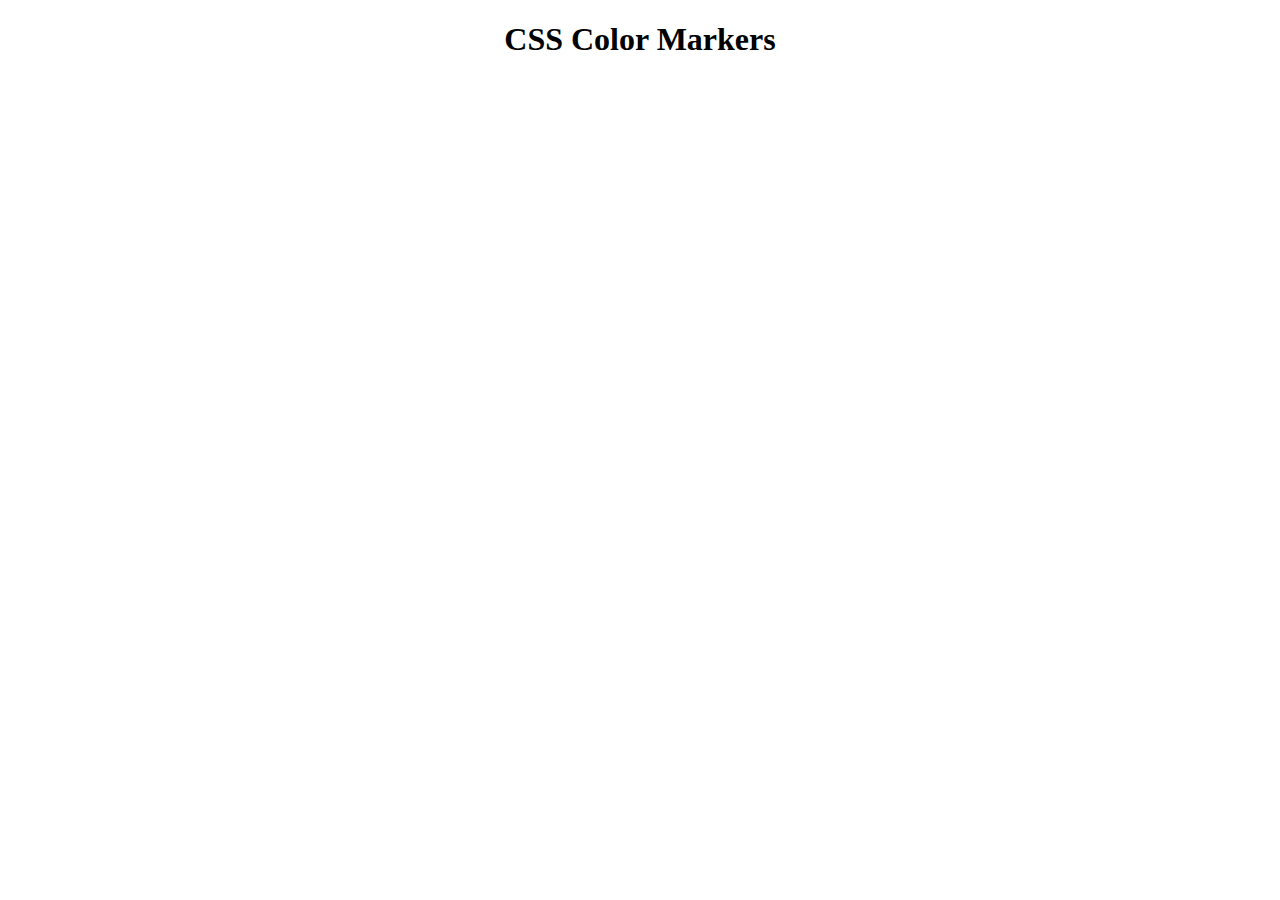
<file: Responsive Web Design/221016 ColorMarkers/ColorMarkers.html>
<!DOCTYPE html>
<html lang="en">
    <head>
        <meta charset="UTF-8">
        <meta name="viewport" content="width=device-width, initial-scale=1.0">
        <title>Colored Markers</title>
        <link rel="stylesheet" href="styles.css">
    </head>
    <body>
        <h1>CSS Color Markers</h1>
        <div class="container">
            <div class="marker"></div>
            <div class="marker"></div>
            <div class="marker"></div>
        </div>
    </body>
</html>
</file>
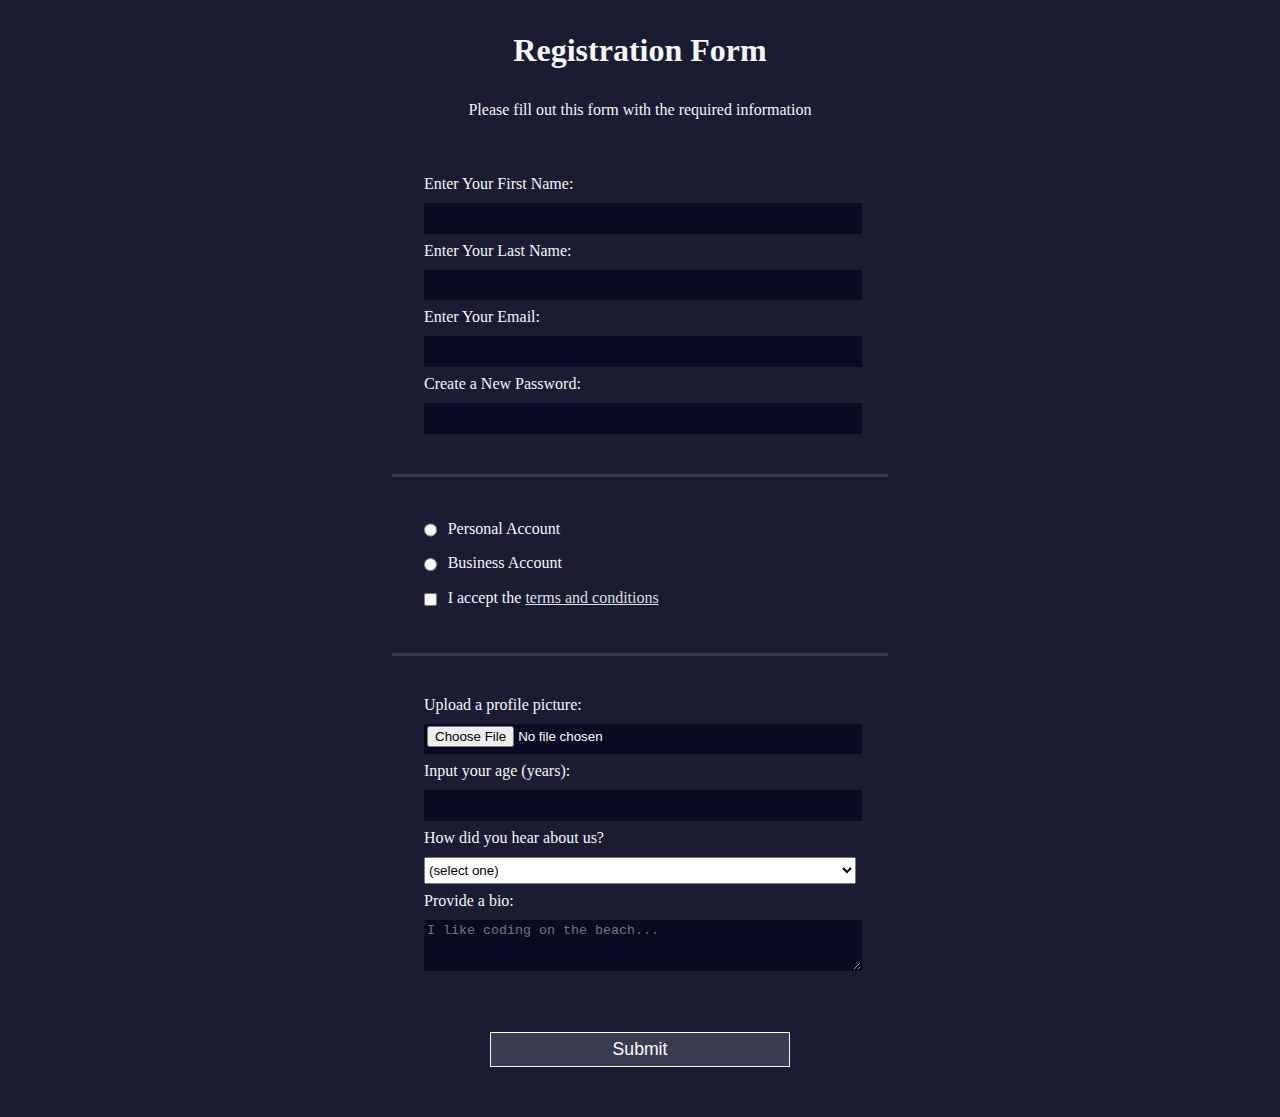
<file: Responsive Web Design/221017 RegistrationForm/RegistrationForm.html>
<!DOCTYPE html>
<html lang="en">
<head>
    <meta charset="utf-8">
    <title>Registration Form</title>
    <link rel="stylesheet" href="styles.css">
</head>
<body>
    <h1>Registration Form</h1>
    <p>Please fill out this form with the required information</p>
    <!--you are creating a form-->
    <form action="https://register-demo.freecodecamp.org">
    <!--three distinct sections, 
    add three fieldset elements within the form element-->
        <fieldset>
            <label for="first-name">Enter Your First Name: 
                <!--required attribute is added,
                so when the form subnit without filling the field,
                an error message will pop out-->
                <input required id="first-name" type="text"> 
            </label>
            <label for="last-name">Enter Your Last Name: 
                <input required id="last-name" type="text"></label>
            <label for="email">Enter Your Email: 
                <input required id="email" type="email"></label>
            <label for="new-password">Create a New Password: 
                <!--Add custom validation to the p/s by adding minlength attr. with value of 8-->
                <input required id="new-password" type="password" pattern="[a-z0-5]{8,}"></label>
        </fieldset>
        <fieldset>
            <!--use for & id attr with same value (personal account) 
            to link the input elements and the label elements in the second fieldset-->
            <label for="personal-account">
                <input id="personal-account" type="radio" name="account-type" class="inline"> Personal Account</label>
            <label for="business-account">
                <input id="business-account" type="radio" name="account-type" class="inline"> Business Account</label>
            <label for="terms-and-conditions">
                <input required id="terms-and-conditions" type="checkbox" class="inline"> 
                I accept the <a href="https://www.freecodecamp.org/news/terms-of-service/">terms and conditions</a></label>
        </fieldset>
        <fieldset>
            <label for="profile-picture">Upload a profile picture:
                <input id="profile-picture" type="file" name="file"></label>
            <label for="age">Input your age (years): 
                <!--add a min attribute to the input with a value of 13 
                    because users under the age of 13 should not register. 
                    Also, users probably will not be over the age of 120-->
                <input id="age" type="number" min="13" max="120" name="age"></label>
            <label for="referrer">How did you hear about us?
                <select id="referrer" name="referer">
                    <!--each option needs to be given a value attribute
                    if not,option selected would not send a useful value to the server -->
                <option value="">(select one)</option>
                <option value="1">freeCodeCamp News</option>
                <option value="2">freeCodeCamp YouTube Channel</option>
                <option value="3">freeCodeCamp Forum</option>
                <option value="4">Other</option>
            </select>   
            </label >
            <label for="bio">Provide a bio: 
                <textarea id="bio" rows="3" cols="30" placeholder="I like coding on the beach..." name="bio"></textarea></label>
         </fieldset>
        <!--The first input element with a type of submit is 
        automatically set to submit its nearest parent form element.
        To handle the form submission,
        add an input element with the type attribute set to submit 
        and the value attribute set to Submit
        after the last fieldset element.-->
        <input type="submit" value="Submit" />
    </form>
</body>
</html>
</file>
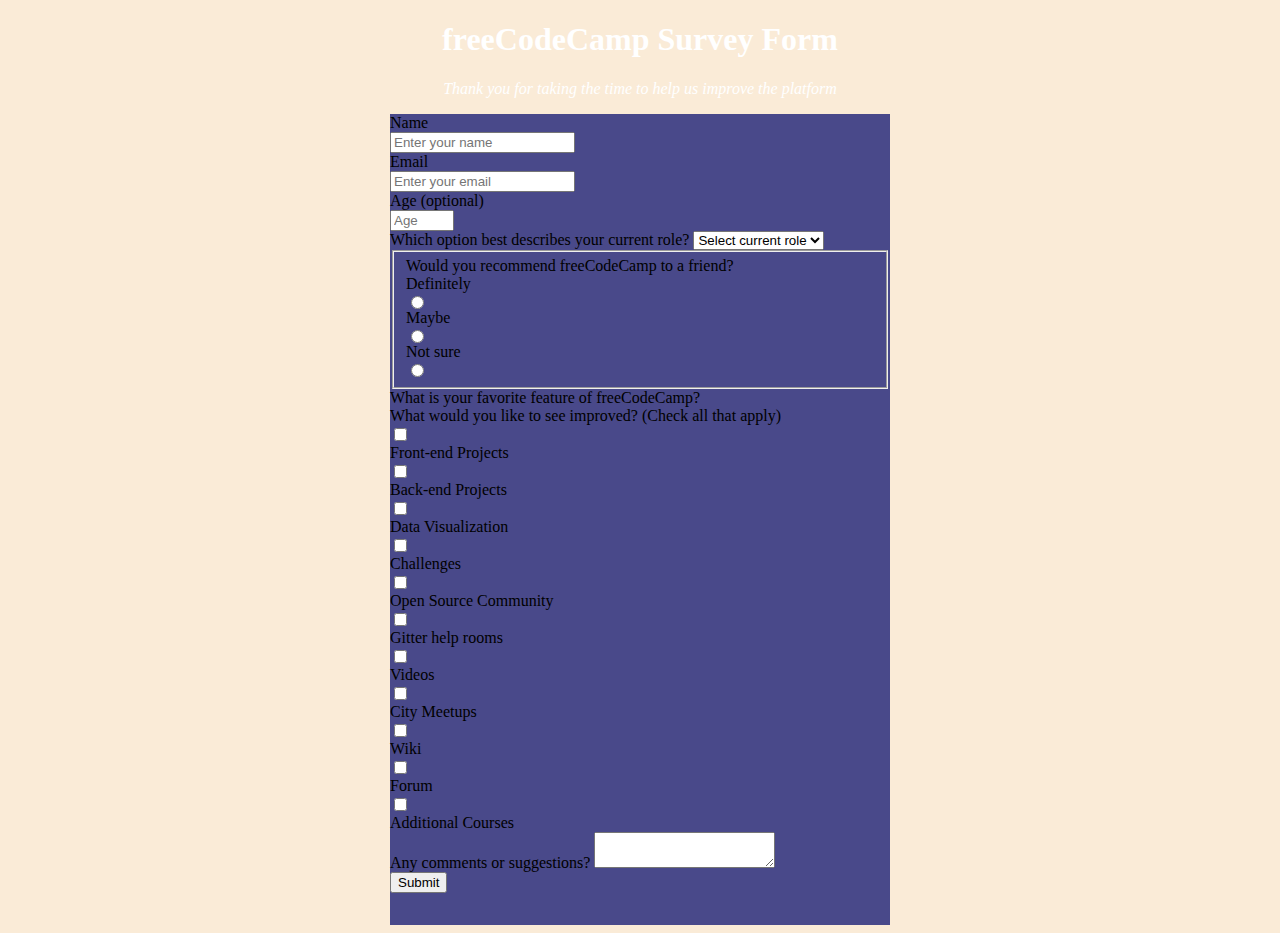
<file: Responsive Web Design/221019 SurveyForm/Surveyform.html>
<!DOCTYPE html>
<html lang="en">
    <head>
    <title>Survey Form</title>
    <meta charset="utf-8">
    <meta name="viewport" content="width=device-width, initial-scale=1.0" />
    <link href="styles.css" rel="stylesheet">
</head>
<body>
    <h1 id="title">freeCodeCamp Survey Form</h1>
    <p id="description"><em>Thank you for taking the time to help us improve the platform</em></p>
    <form id="survey-form">
        <label for="name" id="name-label">Name
            <input required id="name" type="text" placeholder="Enter your name">
        </label>
        <label for="email" id="email-label">Email
            <input required id="email"  name="email" type="email" placeholder="Enter your email">
        </label>
        <label for="number" id="number-label">Age (optional)
            <input id="number" type="number" name="number" min="10" max="120" placeholder="Age">
        </label>
        <label for="dropdown">Which option best describes your current role?
            <select required id="dropdown" name="dropdown">
                <option value="">Select current role</option>
                <option value="1">Student</option>
                <option value="2">Full Time Job</option>
                <option value="3">Full Time Learner</option>
                <option value="4">Prefer not to say</option>
                <option value="5">Other</option>
            </select>  
        </label>
        <fieldset>Would you recommend freeCodeCamp to a friend?
            <label for="referrer">Definitely
            <input id="referrer" name="answer-type" class="inline" type="radio" value="a">
            </label>
            <label>Maybe
                <input id="referrer" name="answer-type" class="inline" type="radio" value="b">
            </label>
            <label>Not sure
                <input id="referrer" name="answer-type" class="inline" type="radio" value="c">
            </label>
        </fieldset>
        <label>What is your favorite feature of freeCodeCamp?
            
        </label>
        <label>What would you like to see improved? (Check all that apply)
            <input type="checkbox" value="Front">Front-end Projects
            <input type="checkbox" value="Back">Back-end Projects
            <input type="checkbox" value="Data">Data Visualization
            <input type="checkbox" value="Challenges">Challenges
            <input type="checkbox" value="Open">Open Source Community
            <input type="checkbox" value="Gitter">Gitter help rooms
            <input type="checkbox" value="Videos">Videos
            <input type="checkbox" value="City">City Meetups
            <input type="checkbox" value="Wiki">Wiki
            <input type="checkbox" value="Forum">Forum
            <input type="checkbox" value="Additional">Additional Courses
        </label>
        <label> Any comments or suggestions?
            <textarea></textarea>
        </label>
        <input id="submit" type="submit" value="Submit">
    </form>
</body>
</html>
</file>
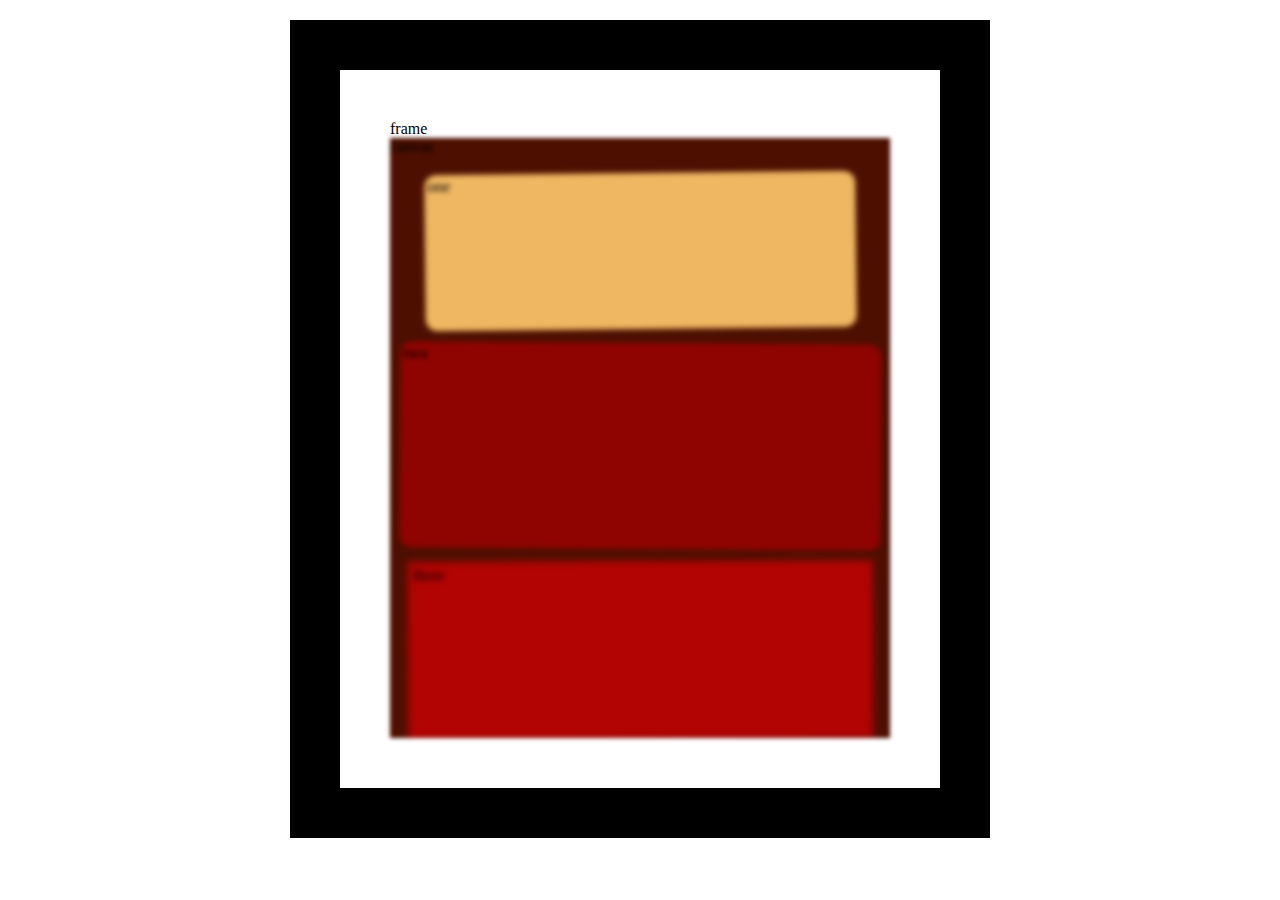
<file: Responsive Web Design/221021 Rothko Painting/RothkoPainting.html>
<!DOCTYPE html>
<html lang="en">
</html>
<head>
    <meta charset="UTF-8">
    <title>Rothko Painting</title>
    <link href="./styles.css" rel="stylesheet">
</head>
<body>
    <div class="frame">frame
        <div class="canvas">canvas
            <div class="one">one</div>
                <div class="two">two</div>
                    <div class="three">three</div>
                     </div></div>
    
</body>
</file>
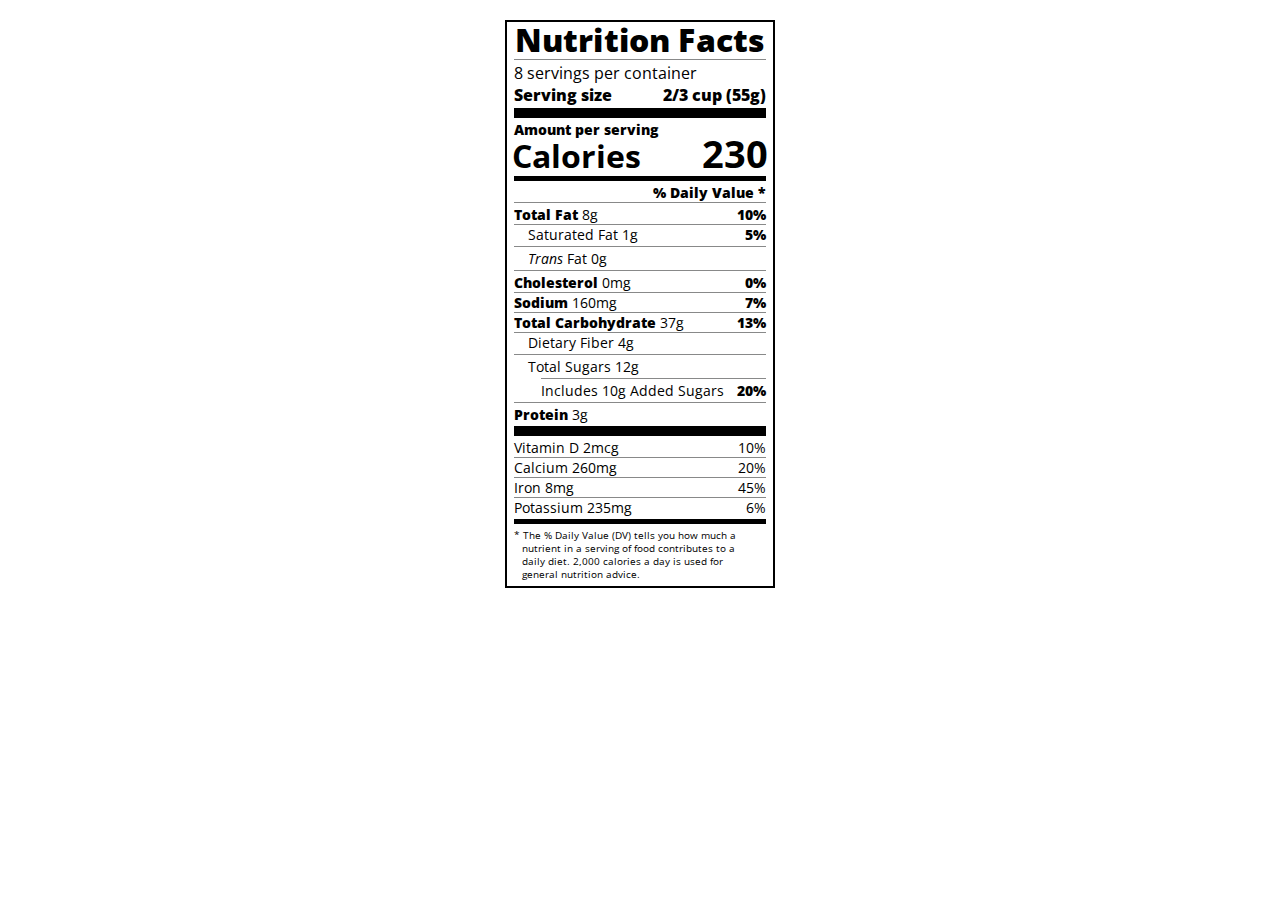
<file: Responsive Web Design/221024 NutritionLabel/NutritionLabel.html>
<!DOCTYPE html>
<html lang="en">
    <head>
        <meta charset="utf-8">
        <meta name="viewport" content="width=device-width, initial scale= 1.0">
        <link href="https://fonts.googleapis.com/css?family=Open+Sans:400,700,800" rel="stylesheet">
        <link href="styles.css" rel="stylesheet">
        <title>Nutrition Facts</title>
    </head>
    <body>
        <div class="label">
            <header>
                <h1 class="bold">Nutrition Facts</h1>
                <div class="divider"></div>
                <p>8 servings per container</p>
                <p class="bold">Serving size<span class="right">2/3 cup (55g)</span></p>
            </header>
            <div class="divider lg"></div>
            <div class="calories-info">
                <p class="bold sm-text">Amount per serving</p>
                <h1>Calories<span class="right">230</span></h1>
            </div>
            <div class="divider md"></div>
            <div class="daily-value sm-text">
                <p class="right bold no-divider">% Daily Value *</p>
                <div class="divider"></div>
                <p><span class="bold">Total Fat</span> 8g<span class="bold right">10%</span></p>
                <p class="indent no-divider">Saturated Fat 1g <span class="bold right">5%</span></p>
                <div class="divider"></div>
                <p class="indent no-divider"><i>Trans</i> Fat 0g</p>
                <div class="divider"></div>
                <p><span class="bold">Cholesterol</span> 0mg<span class="bold right">0%</span></p>
                <p><span class="bold">Sodium</span> 160mg<span class="bold right">7%</span></p>
                <p><span class="bold">Total Carbohydrate</span> 37g<span class="bold right">13%</span></p>
                <p class="indent no-divider">Dietary Fiber 4g</p>
                <div class="divider"></div>
                <p class="indent no-divider">Total Sugars 12g</p>
                <div class="divider dbl-indent"></div>
                <p class="no-divider dbl-indent">Includes 10g Added Sugars <span class=" bold right">20%</span></p>
                <div class="divider"></div>
                <p class="no-divider"><span class="bold">Protein</span> 3g</p>
                <div class="divider lg"></div>
                <p>Vitamin D 2mcg<span class="right">10%</span></p>
                <p>Calcium 260mg<span class="right">20%</span></p>
                <p>Iron 8mg<span class="right">45%</span></p>
                <p class="no-divider">Potassium 235mg<span class="right">6%</span></p>
            </div>
            <div class="divider md"></div>
            <p class="note">* The % Daily Value (DV) tells you how much a nutrient in a serving of food contributes to a daily diet. 2,000 calories a day is used for general nutrition advice.</p>

        </div>
    </body>
</html>
</file>
<file: Responsive Web Design/221016 ColorMarkers/styles.css>
h1{
    text-align:center;
}
.container{
    background-color: rgb(255,255,255);
    padding-top: 10px;
    padding-bottom: 10px;
    padding-left: 0px;
    padding-right: 0px;
}
.marker{
    height:25px;
    width:200px;
    margin:10px auto;
}
.cap{
    width:60px;
    height:25px;
    background-color: linear-gradient(rgb(122, 74, 14), rgb(245, 62, 113), rgb(162, 27, 27)); ;
}
.sleeve{
    width:110px;
    height:25px;
    background-color: rgba(255,255,255,50%);
    /*the "solid" can change to "double"  to split the border*/
    border-left:10px double rgba(0,0,0,75%);
}
/*default display property for div elements is block. 
So when two block elements are next to each other, 
they stack like actual blocks.
this is why new cap div is taking up the entire width of the marker, 
and is pushing the sleeve down to the next line
*/
/*To position two div elements on the same line, 
set their display properties to inline-block*/
.cap, .sleeve{
    display:inline-block;
  }
.red {
    background: linear-gradient(rgb(122, 74, 14), rgb(245, 62, 113), rgb(162, 27, 27));
    box-shadow: 0 0 20px 0 rgba(83,14,14,0.8);
  }
  
  .green {
    background: linear-gradient(#55680D, #71F53E, #116C31);
    box-shadow: 0px 0px 20px 0px #3B7E20CC;
  }
  
  .blue {
    background: linear-gradient(hsl(186, 76%, 16%), hsl(223, 90%, 60%), hsl(240, 56%, 42%));
    box-shadow: 0px 0px 20px 0px hsla(223,59%,31%,0.8)e;
  }
</file>
<file: Responsive Web Design/221017 RegistrationForm/styles.css>
body{
    width: 100%;
    height: 100vh;
    /*To get rid of the horizontal scroll-bar,
    set default margin to 0*/
    margin: 0;
    background-color: #1b1b32;
    color: #f5f6f7;
    font-family: Tahoma;
    font-size: 16px;
}
h1,p{
    margin: 1em auto;
    text-align: center;
}
form{
    margin: 0 auto;
    max-width: 500px;
    min-width: 300px;
    width: 60vw;
    padding-bottom: 2em;
}
fieldset{
    border: none;
    padding: 2rem;
    border-bottom: 3px solid #3b3b4f;
}
/*You can select the last element of a specific type 
using the last-of-type CSS pseudo-class*/
fieldset:last-of-type{
    border-bottom: none;
}
label {
    display: block;
    margin: 0.5rem 0;
  }
input,textarea,select{
    width: 100%;
    margin: 10px 0 0 0;
    min-height: 2em;
}
input,textarea{
    background-color:#0a0a23;
    border: 1px solid #0a0a23;
    color: #ffffff;
}
/*To remove the the earlier rule 
which set all the input elements to width: 100%*/
.inline{
    width:unset;
    margin: 0 0.5em 0 0;
    vertical-align: middle;
}
input[type="submit"] {
    display: block;
    width: 60%;
    margin: 1em auto;
    height: 2em;
    font-size: 1.1rem;
    background-color: #3b3b4f;
    border-color: white;
    min-width: 300px;
  }
  
  input[type="file"] {
    padding: 1px 2px;
  }
a{
 color: #dfdfe2;
}
</file>
<file: Responsive Web Design/221019 SurveyForm/styles.css>
body{
    background-color: antiquewhite;
}
form{
    background-color: rgb(73, 73, 138);
    margin: 0 auto;
    max-width: 500px;
    min-width: 450px;
    width: 60vw;
    padding-bottom: 2em;
}
h1,p{
    color: white;
    text-align: center;
}
h1{
    font-family: Tahoma;
}
label, input{
    display: block;
}
</file>
<file: Responsive Web Design/221021 Rothko Painting/styles.css>
.canvas{
    width:500px;
    height: 600px;
    background-color:#4d0f00;
    overflow: hidden;
    /*to blur the canvas ele.*/
    filter: blur(2px);
  }
  .frame{
    border: solid black 50px;
    width: 500px;
    padding: 50px;
    margin: 20px auto;
  }
  .one{
    width: 425px;
    height: 150px;
    background-color: #efb762;
    margin: 20px auto;
    box-shadow:0 0 3px 3px #efb762;
    border-radius: 9px;
    transform: rotate(-0.6deg);
  }
  .two {
    width: 475px;
    height: 200px;
    background-color: #8f0401;
    margin:0 auto 20px;
    box-shadow: 0 0 3px 3px #8f0401;
    border-radius: 8px 10px 8px 10px;
    transform: rotate(0.4deg);
  }
  .three{
    width: 91%;
    height: 28%;
    background-color: #b20403;
    margin:auto;
    filter: blur(2px);
    box-shadow: 0 0 5px 5px #b20403;
    transform: rotate(-0.2deg);
  }
  /* increase their blur effect by 1 pixel*/
  .one, .two
  {filter:blur(1px)}
</file>
<file: Responsive Web Design/221024 NutritionLabel/styles.css>
*{
    box-sizing: border-box;
  }
html{
    font-size:16px;
  }
body{
    font-family: 'Open Sans',sans-serif;
}
.label{
    border: 2px solid black;
    width: 270px;
    margin: 20px auto;
    padding: 0 7px;
}
header h1{
    text-align: center;
    margin: -4px 0;
    letter-spacing:0.15px;
}
p{
    margin: 0;
}
.bold{
    font-weight: 800;
}
.divider{
    border-bottom: 1px solid #888989;
    margin: 2px 0;
    clear: right;
}
.bold {
    font-weight: 800;
}
.right{
    float: right;
}
.lg{
    height:10px;
}
.lg,.md{
    background-color: rgb(0, 0, 0);
    border: 0;
}
.md{
    height:5px;
  }
.sm-text{
    /*rem unit stands for root em, 
    and is relative to the font size of the html element.
    whr html set to 16px, now 16*0.85=13.6px*/
    font-size:0.85rem;
}
.calories-info h1 {
    margin: -5px -2px;
    overflow: hidden;
}
.calories-info span {
    font-size: 1.2em;
    margin-top: -7px;
}
.indent{
    margin-left: 1em;
}
.dbl-indent{
    margin-left: 2em;
}
.daily-value p:not(.no-divider){
    border-bottom:1px solid #888989;
}
.note{
    font-size: 0.6rem;
    margin: 5px 0;
    padding: 0 8px;
    text-indent: -8px;
}
</file>
